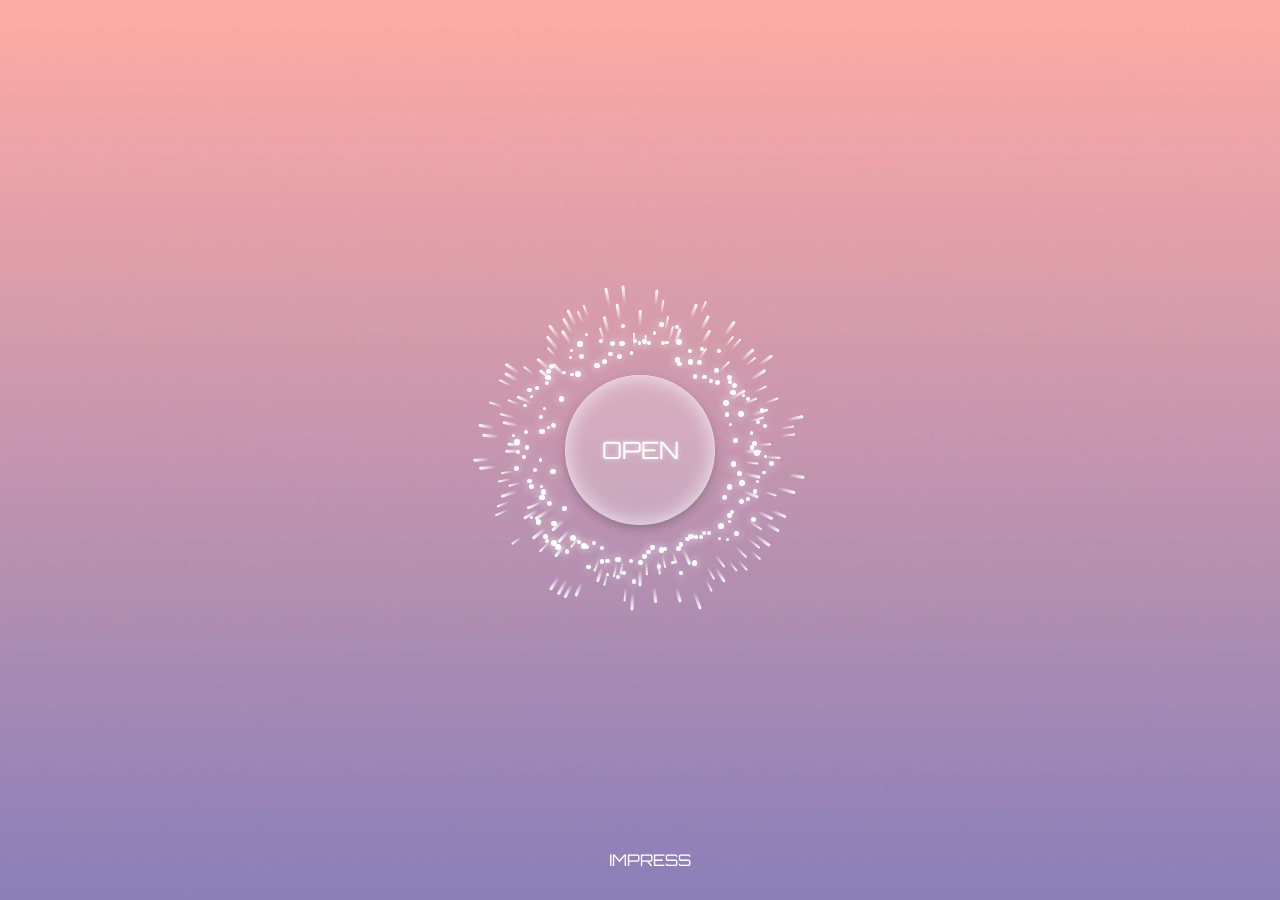
<file: index.html>
<!DOCTYPE html>
<html lang="de">
<head>
    <meta charset="UTF-8" />
    <meta name="viewport" content="width=device-width, initial-scale=1.0" />
    <meta name="theme-color" content="#FFABA4">
    <meta name="mobile-web-app-capable" content="yes">
    <meta name="apple-mobile-web-app-status-bar-style" content="black-translucent">
    <title>INTO THE FUTURE</title>
    <link rel="stylesheet" href="./style.css" />
    <script src="./javascript/app.js"></script>
    <script src="./javascript/scan-animation.js"></script>
    
    <script src="./javascript/sensor-permission.js" defer></script>
    <script src="./javascript/haptics.js"></script>
    <script src="./javascript/background-music.js"></script>



<!-- Standard Favicon für Browser -->
<link rel="icon" type="image/png" sizes="16x16" href="./assets/icons/favicon-16x16.png">
<link rel="icon" type="image/png" sizes="32x32" href="./assets/icons/favicon-32x32.png">
<link rel="icon" type="image/png" sizes="192x192" href="./assets/icons/favicon-192x192.png">
<link rel="icon" type="image/x-icon" href="./assets/icons/favicon.ico">

<!-- Apple Touch Icon für iOS -->
<link rel="apple-touch-icon" sizes="180x180" href="./assets/icons/apple-touch-icon.png">

    <!-- Manifest für die PWA -->
<link rel="manifest" href="./JSON/manifest.json">

<!-- Service Worker laden -->
<script>
    if ('serviceWorker' in navigator) {
      navigator.serviceWorker.register('./sw.js')
        .then(() => console.log("✅ Service Worker erfolgreich registriert!"))
        .catch((err) => console.log("❌ Service Worker Fehler:", err));
    }
  </script>
  



</head>
<body>
    <div id="install-banner" class="hidden">
        <p>Installiere diese App für ein besseres Erlebnis!</p>
        <button id="install-button">Installieren</button>
      </div>

    <!-- SCANNING ANIMATION -->
    <div class="scanner-container">
        <div class="point-ring" id="pointRing"></div>
        <div class="trail-ring" id="trailRing"></div>
    </div> 

    <!-- HEADER -->
    <header>
        <h1></h1>
    </header>

    <!-- BUTTON -->
    <div class="start-button">
        <button id="start-button">open</button>
    </div>

    <!-- FOOTER -->
    <footer>
        <a href="./impressum.html">IMPRESS</a>
    </footer>

    <script>
        document.getElementById("start-button").addEventListener("click", () => {
            Haptics.tapFeedback();
            window.location.href = "./hauptseite.html"; // Weiterleitung zur Hauptseite
        });
    </script>

</body>
</html>
</file>
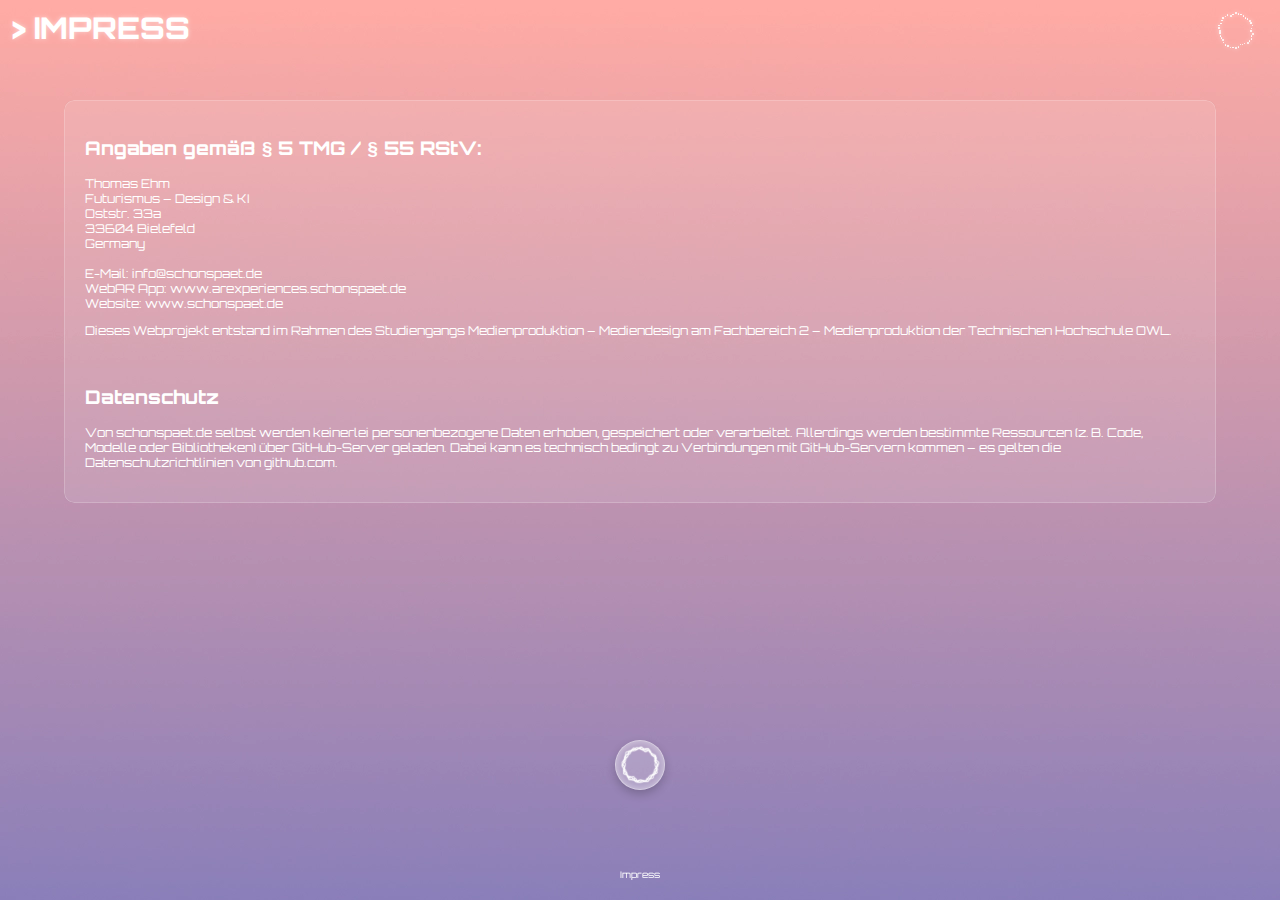
<file: impressum.html>
<html lang="de">
  <head>
    <meta charset="UTF-8" />
    <meta name="viewport" content="width=device-width, initial-scale=1.0, user-scalable=no", viewport-fit=cover />

    <meta name="theme-color" content="#FFABA4">
    <meta name="apple-mobile-web-app-capable" content="yes">
    <meta name="apple-mobile-web-app-status-bar-style" content="black">
    <meta name="debug" content="false">
    <title></title>
    <link rel="stylesheet" href="./main-style.css" />
    <link rel="stylesheet" href="./reinitialize_animation.css">

    <script src="./javascript/app.js"></script>

    <script src="./javascript/reinitialize_animation.js"></script>
     <script src="./javascript/haptics.js"></script>
    <script src="./javascript/background-music.js"></script>

   
   


    <!-- Standard Favicons -->
<link rel="icon" type="image/png" sizes="16x16" href="./assets/icons/favicon-16x16.png">
<link rel="icon" type="image/png" sizes="32x32" href="./assets/icons/favicon-32x32.png">
<link rel="icon" type="image/png" sizes="192x192" href="./assets/icons/favicon-192x192.png">
<link rel="icon" type="image/x-icon" href="./assets/icons/favicon.ico">

<!-- Apple Touch Icon für iOS -->
<link rel="apple-touch-icon" sizes="180x180" href="./assets/icons/apple-touch-icon.png">

<!-- PWA Manifest -->
<link rel="manifest" href="./JSON/manifest.json">


  </head>
  
  
 
    <!-- HEADER -->
    <header>
      <div class="header-container">
        <div class="header-left">
          <a id="title" href="./hauptseite.html">> IMPRESS</a> 
        </div>
        <div class="header-right">
          <div class="icon-container">
            <button id="reinitialize">
              <div class="reinit-container" id="reinit-animation"></div>
            </button>
            <span id="reinit-text"></span>
          </div>
        </div>
      </div>
    </header>


  <button id="music-toggle">
    <img id="speaker-icon" src="./assets/images/speaker_on.webp" alt="Speaker Icon">
</button>




<div id="impressoverlay">

  <div class="impress"> <!-- Text-Layer -->
    <h2>Angaben gemäß § 5 TMG / § 55 RStV:</h2>
    <p>
      Thomas Ehm <br>
      Futurismus – Design & KI <br>
      Oststr. 33a <br>
      33604 Bielefeld <br>
      Germany<br><br>
      E-Mail: info@schonspaet.de<br>
      WebAR App: www.arexperiences.schonspaet.de<br>
      Website: www.schonspaet.de
    </p>
    <p>
      Dieses Webprojekt entstand im Rahmen des Studiengangs Medienproduktion – Mediendesign  
      am Fachbereich 2 – Medienproduktion der Technischen Hochschule OWL.
    </p>
    <br>
    <h2>Datenschutz</h2>
    <p>
      Von schonspaet.de selbst werden keinerlei personenbezogene Daten erhoben, gespeichert oder verarbeitet.  
      Allerdings werden bestimmte Ressourcen (z. B. Code, Modelle oder Bibliotheken) über GitHub-Server geladen.  
      Dabei kann es technisch bedingt zu Verbindungen mit GitHub-Servern kommen – es gelten die Datenschutzrichtlinien von github.com.
    </p>
  </div>

</div>



  <body>


    
    


    <!-- BODY -->
    <main>




      

      <div id="glassy-overlay"></div>
        <!-- SCANNING ANIMATION -->
        <div class="scanner-container">
            <div class="point-ring" id="pointRing"></div>
            <div class="trail-ring" id="trailRing"></div>
            
        </div>



    </main>

    <!-- FOOTER -->
    <footer>
      <a href="./impressum.html">Impress</a>
    </footer>

  </body>

</html>
</file>
<file: style.css>
@font-face {
  font-family: "800";
  src: url("./assets/fonts/orbitron-v31-latin-800.woff2") format("woff2");

  font-weight: normal;
  font-style: normal;
}

@font-face {
  font-family: "500";
  src: url("./assets/fonts/orbitron-v31-latin-500.woff2") format("woff2");
  font-weight: normal;
  font-style: normal;
}

@font-face {
  font-family: "regular";
  src: url("./assets/fonts/orbitron-v31-latin-regular.woff2") format("woff2");
  font-weight: normal;
  font-style: normal;
}
/*Installation*/
#install-banner {
  position: fixed;
  bottom: 20px;
  left: 50%;
  transform: translateX(-50%);
  background: rgba(0, 0, 0, 0.8);
  color: white;
  padding: 10px 20px;
  border-radius: 10px;
  display: flex;
  align-items: center;
  gap: 10px;
  font-size: 14px;
  z-index: 300;
}

#install-banner.hidden {
  display: none;
}

#install-button {
  background: #00ffcc;
  color: black;
  border: none;
  padding: 8px 12px;
  border-radius: 5px;
  cursor: pointer;
  font-size: 14px;
}


/* Allgemeiner Stil */
html, body {
  margin: 0;
  padding: 0;
  width: 100%;
  height: 100%;
  overflow: hidden; /* Kein Scrollen */
  font-family: '800', sans-serif;
  background-color: #FFABA4;
  background-image: url('./assets/images/bg_start.webp');
}

/* Header-Titel */
header {
  position: relative;
  text-align: center;
  width: 100%;
  padding: 20px 0;
  color: white;
  z-index: 10;
}

/* Header-Schriftgröße */
header h1 {
  font-size: 3rem; /* Groß für Desktop */
  font-family: '800', sans-serif;
}

/* Button */
#start-button {
  
  padding: 0px;
  font-size: 1.5rem; /* Größerer Button-Text */
  border-radius: 200px;
  width: 150px; /* Kreisrunde Form */
  height: 150px;
  display: flex;
  align-items: center;
  justify-content: center;
  text-transform: uppercase;

  border: 1px solid rgba(255, 255, 255, 0.5);
  background: rgba(255, 255, 255, 0.2);
  box-shadow: inset 0 0 20px rgba(255, 255, 255, 0.7), 0 4px 10px rgba(0, 0, 0, 0.2);
  color: white;
  text-shadow: 0px 0px 5px rgba(255, 255, 255, 0.5);
  cursor: pointer;
  transition: all 0.3s ease;
  font-family: 'regular', sans-serif;
}

/* Button Hover-Effekt */
#start-button:hover {
  background: rgba(255, 255, 255, 0.9);
  border: 3px;
  backdrop-filter: blur(10px);
  color: #ff36b5;
}

/* Start-Button-Position */
.start-button {
  position: absolute;
  top: 50%;
  left: 50%;
  transform: translate(-50%, -50%);
  display: flex;
  justify-content: center;
  align-items: center;
  z-index: 2;
}

/* Animation */
.scanner-container {
  position: absolute;
  width: 500px;
  height: 500px;
  display: flex;
  justify-content: center;
  align-items: center;
  top: 50%;
  left: 50%;
  transform: translate(-50%, -50%);
  z-index: 1;
}

/* Punkte-Ring */
.point-ring {
  position: absolute;
  width: 300px;
  height: 300px;
  animation: rotateClockwise 30s linear infinite;
}

.point {
  position: absolute;
  border-radius: 50%;
  background-color: white;
  box-shadow: 0 0 10px rgba(255, 255, 255, 1);
  animation: pulse var(--pulse-duration) infinite alternate, oscillateRadius var(--oscillation-speed) ease-in-out infinite alternate;
}

/* Schweif-Ring */
.trail-ring {
  position: absolute;
  width: 380px;
  height: 380px;
  display: flex;
  justify-content: center;
  align-items: center;
  animation: rotateClockwise 60s linear infinite;
}

.trail-point {
  position: absolute;
  border-radius: 50%;
  background-color: white;
  box-shadow: 0 0 10px rgba(255, 255, 255, 1);
  animation: oscillateRadius var(--oscillation-speed-fast) ease-in-out infinite alternate;
}

/* Lichtschweife */
.trail {
  position: absolute;
  background: linear-gradient(to right, rgba(255, 255, 255, 0), rgba(255, 255, 255, 1));
  transform-origin: left center;
  border-radius: 2px;
}

/* Animationen */
@keyframes pulse {
  0% { box-shadow: 0 0 5px rgba(255, 255, 255, 1); transform: scale(1); }
  100% { box-shadow: 0 0 15px rgba(255, 255, 255, 1); transform: scale(1.2); }
}

@keyframes rotateClockwise {
  from { transform: rotate(0deg); }
  to { transform: rotate(360deg); }
}

@keyframes oscillateRadius {
  0% { transform: scale(0.85); }
  100% { transform: scale(1.2); }
}

/* Impressum / Footer */
footer {
  position: fixed;
  bottom: 20px;
  text-align: center;
  width: 100%;
  padding: 10px;
  color: white;
  z-index: 10;
  font-family: 'regular';
  font-size: 9; /* Footer-Text-Größe */
}

footer a {
  color: white;
  text-decoration: none;

}

footer a:hover {
  color: #ff00e6;
}

/* Mobile Optimierung */
@media (max-width: 768px) {
  header h1 {
    font-size: 2rem; /* Kleinere Schrift für mobile Geräte */
  }

  #start-button {
    font-size: 1.6rem;
    width: 130px;
    height: 130px;
  }

  footer {
    font-size: 0.6rem;
  }
}
#permission-overlay {
  position: fixed;
  top: 0;
  left: 0;
  width: 100%;
  height: 100%;
  backdrop-filter: blur(5px);

  display: flex;
  justify-content: center;
  align-items: center;
  z-index: 1000;
}



.permission-box {
  background: rgba(255, 255, 255, 0.3);
  box-shadow: inset 0 0 20px rgba(255, 255, 255, 0.5), 0 4px 10px rgba(255, 255, 255, 0.2);
  backdrop-filter: blur(30px) brightness(1.0);
  border: 1px solid rgb(255, 255, 255, 0.5);
  padding: 10px;
  border-radius: 15px;
  text-align: center;
  color: white;
  width: 90%;
  max-width: 400px;
}


/* 📜 Text */
.permission-box p {
  font-size: 0.8rem;
  margin-bottom: 15px;
  font-family: 'regular', sans-serif;
  text-shadow:0px 0px 15px rgba(0, 0, 0, 0.6);
}

.permission-box h2 {
  font-family: '800', sans-serif;
  margin-bottom: 0px;

}


#grant-permission {
  padding: 20px;
  padding-top: 10px;
  margin: 10px;
  padding-bottom: 10px;
  background: rgb(255, 171, 164, 0.8);
  border: 1px solid  rgb(255, 255, 255, 0.2); ;
  box-shadow: 0 1px 10px rgba(255, 255, 255, 0.2);
  color: white;
  border-radius: 50px;
  cursor: pointer;
  font-size: 1rem;
  font-family: '500', sans-serif;
}
</file>
<file: main-style.css>
@font-face {
  font-family: "800";
  src: url("./assets/fonts/orbitron-v31-latin-800.woff2") format("woff2");
  font-weight: normal;
  font-style: normal;
}

@font-face {
  font-family: "500";
  src: url("./assets/fonts/orbitron-v31-latin-500.woff2") format("woff2");
      
  font-weight: normal;
  font-style: normal;
}

@font-face {
  font-family: "regular";
  src: url("./assets/fonts/orbitron-v31-latin-regular.woff2") format("woff2");
  font-weight: normal;
  font-style: normal;
}
/* Allgemeiner Stil */
html, body {
  margin: 0;
  padding: 0;
  overflow: hidden;
  width: 100%;
  height: 100%;
  font-family: 'regular', sans-serif;
  background-color: #FFABA4;

  background-image: url(./assets/images/bg_start.webp);
  font-size: 16;
  /*backdrop-filter: blur(10px);*/
z-index: 10;
}

.hide-background {
  background-image: none !important;
  background-color: transparent !important; /* optionaler Fallback */
}

/* HEADER */
header {
  display: flex;
  justify-content: space-between;
  align-items: center;
  padding-top: 0;
  z-index: 500; /* Höchste Priorität für Touch-Gesten */
  position: relative; /* Stelle sicher, dass der Header vor der Szene liegt */
  pointer-events: auto !important; /* Touch-Gesten erlauben */
}

/* Sicherstellen, dass der Header vollständig sichtbar bleibt */
.header-container {
  display: flex;
  justify-content: space-between;
  width: 100%;
  height: 100%;
}

.header-left {
  display: flex;
  align-items: center;
  padding-left: 11px;
  margin-top: -20px;
}

.header-right {
  display: flex;
  gap: 0px;
  align-items: center;
  padding-right: 15px;
  margin-top: 0px;
  font-size: 7pt;
  color: white;
  text-shadow:0px 0px 5px rgb(255, 255, 255, 0.5);
  font-family:'500', sans-serif;
}



#title {
  margin-top: 15px;
  font-family: '800', sans-serif;
  font-size: 30;
  text-decoration: none;
  color: white;
  text-shadow:0px 0px 5px rgb(255, 255, 255, 0.5);
  cursor: pointer;

}

#title:hover {
  color: rgb(87, 20, 203);
  text-shadow:0px 0px 5px rgb(87, 20, 203 0.7);
}

/* A-Scene */
a-scene {
  content: "";
  position: absolute;
  top: 0;
  left: 0;
  width: 100%;
  height: 100%;

  z-index: 10; /* Hintergrund */
  pointer-events: auto; /* Standardinteraktionen für die Szene */
}

/* Controls: Buttons und Inspection-Mode */
#controls {
  position: absolute;
  top: 10%;
  left: 0;
  width: 100%;
  z-index: 150; /* Direkt unter dem Header */
  pointer-events: auto; /* Gesten erlauben */
  margin-top: 10px;
}

.row {
  display: flex;
  justify-content: space-between;
  padding: 10px 0px;
}

.col.left {
  display: flex; /* Um Inhalte vertikal zu zentrieren */
  flex-direction:row; /* Ordnet Inhalte innerhalb der Spalte vertikal */
  align-items: center; /* Zentriert die Icons innerhalb der rechten Spalte */
  justify-content: space-between; /* Gleicher Abstand zwischen den Reihen */
  height: 100%; /* Füllt die gesamte Höhe aus */
  padding-left: 10;
}

.col.right {
  display: flex; /* Um Inhalte vertikal zu zentrieren */
  flex-direction: column; /* Ordnet Inhalte innerhalb der Spalte vertikal */
  align-items: center; /* Zentriert die Icons innerhalb der rechten Spalte */
  justify-content: space-between; /* Gleicher Abstand zwischen den Reihen */
  height: 100%; /* Füllt die gesamte Höhe aus */
  padding-right: 20px;
}

/* 🔍 Linke Spalte: Inspection-Mode */
.col.left {
  text-align: left;

  font-size: 10pt;
  color: white;
}

/* 🎨 Rechte Spalte: Info-Button */
.col.right {
  text-align: right;
  padding-right: 11px;
}



/* Footer */
footer {
  position: fixed;
  bottom: 20px;
  width: 100%;
  text-align: center;
  z-index: 100;
  pointer-events: auto;
  font-family: 'regular';
  font-size: 9;
}

footer a {
  color: white;
  text-decoration: none;
}

/* ERROR MESSAGE – Engine Failed*/

.error-message {
  position: fixed;
  background-color: rgb(255, 255, 255, 0.8);
  box-shadow: inset 0 0 20px rgba(0, 0, 0, 0), 0 4px 10px rgba(255, 255, 255, 0.2);
  border: 1px solid rgb(255, 255, 255, 1);
  top: 50%;
  left: 50%;
  transform: translate(-50%, -50%);
  text-align: center;
  width: 80%;
  height: 80%;
  max-width: 100%;
  font-size: 12px;
  line-height: 1.5;
  padding-left: 30px;
  padding-right: 30px;
  padding-top: 60px;
  padding-bottom: 55px;
  color: rgb(155, 111, 255);
  border-radius: 10px;
z-index: 900;




}

.hidden {
 display: none;
}



/*ANIMATION*/

/* Scanner Animation Container */
.scanner-container {
  position: absolute;
  width: 500px;
  height: 500px;
  display: flex;
  justify-content: center;
  align-items: center;
  top: 50%;
  left: 50%;
  transform: translate(-50%, -50%);
  z-index: 50;
}

/* Punkte-Ring */
.point-ring {
  position: absolute;
  width: 300px;
  height: 300px;
  animation: rotateClockwise 30s linear infinite;
}

.point {
  position: absolute;
  border-radius: 50%;
  background-color: white;
  box-shadow: 0 0 10px rgba(255, 255, 255, 1);
  animation: pulse var(--pulse-duration) infinite alternate, oscillateRadius var(--oscillation-speed) ease-in-out infinite alternate;
}

/* Schweif-Ring */
.trail-ring {
  position: absolute;
  width: 380px;
  height: 380px;
  display: flex;
  justify-content: center;
  align-items: center;
  animation: rotateClockwise 60s linear infinite;
}

.trail-point {
  position: absolute;
  border-radius: 50%;
  background-color: white;
  box-shadow: 0 0 0px rgba(255, 255, 255, 1);
  animation: oscillateRadius var(--oscillation-speed-fast) ease-in-out infinite alternate;
}

/* Lichtschweife */
.trail {
  position: absolute;
  background: linear-gradient(to right, rgba(255, 255, 255, 0), rgba(255, 255, 255, 1));
  transform-origin: left center;
  border-radius: 2px;
}
/* Animationen */
@keyframes pulse {
  0% { transform: scale(1.2); }
  100% { transform: scale(1.5); } /* Nur kleine Skalierung */
}

@keyframes rotateClockwise {
  from { transform: rotate(0deg); }
  to { transform: rotate(360deg); } /* Halbe Drehung pro Zyklus */
}

@keyframes oscillateRadius {
  0% { transform: scale(0.9); }
  100% { transform: scale(1.1); } /* Kleinere Schwankung */
}



#music-toggle {
  position: absolute;
  top: 85%;
  left: 50%;
  transform: translate(-50%, -50%);
  width: 50px;
  height: 50px;
  padding: 2px;
  background: rgba(255, 255, 255, 0.2);
  border: 1px solid rgba(255, 255, 255, 0.5);
  border-radius: 50%;
  box-shadow: inset 0 0 10px rgba(255, 255, 255, 0.5), 0 4px 10px rgba(0, 0, 0, 0.2);
  visibility: visible;
  z-index: 600;
  pointer-events: auto !important;
  display: flex;
  justify-content: center;
  align-items: center;
}

#speaker-icon {
  width: 40px;
  height: 40px;
}

/* 🔊 Sound Overlay */
/* 🔊 Sound Overlay */
.audio-overlay {
  position: fixed;
  top: 0;
  left: 0;
  width: 100vw;
  height: 100vh;

  box-shadow: inset 0 0 20px rgba(0, 0, 0, 0), 0 4px 10px rgba(255, 255, 255, 0.2);
  backdrop-filter: blur(5px) brightness(1.0);
  display: flex;
  justify-content: center;
  align-items: center;
  z-index: 600;
  opacity: 1;
  visibility: visible;
  transition: opacity 0.3s ease-in-out, visibility 0.3s ease-in-out;
}

/* Klassen für das Verstecken des Overlays */
.audio-overlay.hide {
  opacity: 0;
  visibility: hidden;
  pointer-events: none; /* Deaktiviert Klicks, wenn es ausgeblendet ist */
}

/* 🔊 Inhalt des Overlays */
.audio-overlay-content {
  background: rgba(255, 255, 255, 0.3);
  box-shadow: inset 0 0 20px rgba(255, 255, 255, 0.5), 0 4px 10px rgba(255, 255, 255, 0.2);
  border: 1px solid rgb(255, 255, 255, 0.5);
  backdrop-filter: blur(10px) brightness(1.0);
  padding: 10px;
  border-radius: 15px;
  text-align: center;
  color: white;
  width: 90%;
  max-width: 400px;

}

/* 📜 Text */
.audio-overlay-content p {
  font-size: 0.8rem;
  margin-bottom: 15px;
  text-shadow:0px 0px 15px rgba(0, 0, 0, 0.4);
  font-family: 'regular', sans-serif;
}

.audio-overlay-content h2 {
  font-family: '800', sans-serif;
  margin-bottom: 0px;
}




/* 🔘 Button */
.audio-overlay-content button,
#close-overlay {

  position: absolute;
  cursor: pointer;
  top: 85%;
  left: 50%;
  transform: translate(-50%, -50%);
  width: 50px;
  height: 50px;
  background: rgb(255, 255, 255, 0.2);
  border: 1px solid rgba(255, 255, 255, 0.5);
  border-radius: 50%;
  box-shadow: inset 0 0 10px rgba(255, 255, 255, 0.5), 0 4px 10px rgba(255, 255, 255, 0.2);
  transition: all 0.3s ease;
  outline: none;
  visibility: visible;
padding: 2px;;
  z-index: 600;

}

#speaker-icon2 {
  width: 40px;
  height: 40px;
}


.audio-overlay-content button:hover
#close-overlay:hover {
width: 40px;
height: 40px;
font-size: 7pt;
}


#try-on-button {

  position: absolute;
  cursor: pointer;
  top: 85%;
  left: 50%;
  transform: translate(-50%, -50%);
  width: 100px;
  height: 50px;
  background: rgb(255, 255, 255, 0.2);
  border: 1px solid rgba(255, 255, 255, 0.5);
  border-radius: 10px 10px 25px 25px;
  box-shadow: inset 0 0 10px rgba(255, 255, 255, 0.5), 0 4px 10px rgba(255, 255, 255, 0.2);
  transition: all 0.3s ease;
  outline: none;
padding: 2px;;
  z-index: 600;


}



.button-container {
  position: absolute;
  bottom: 10px;
  left: 50%;
  transform: translateX(-50%);
  display: flex;
  gap: 10px;
}

.glassmorphism-button {
  background: rgba(255, 255, 255, 0.2);
  border: 1px solid rgba(255, 255, 255, 0.4);
  padding: 10px 20px;
  border-radius: 10px;
  backdrop-filter: blur(10px);
  color: white;
  font-size: 16px;
  cursor: pointer;
}





#cities-container{
  display: none; /* Standardmäßig versteckt */
  align-items: center;
  top: 85%;
  left: 50%;
justify-content: center;
  transform: translate(-50%, -50%);
  width:100%;
  height: 120px;
  position: absolute;
  text-align: center;
  color: white;
  font-size: 7pt;
  font-family: 'regular', sans-serif;
  opacity: 100%;
  z-index: 100;
}

#city-plane {
    display: flex; /* Standardmäßig versteckt */
 
    width: 85%;
    height: 50px;
    align-items: center;
    justify-content: space-between;
    padding: 5px 30px;
    background: rgba(255, 255, 255, 0.2);
    backdrop-filter: blur(10px) brightness(1.1);
    border-radius: 10px 10px 25px 25px;
    border: 1px solid rgba( 255, 255, 255, 0.5);
    box-shadow: inset 0 0 20px rgba(255, 255, 255, 0.3), 0 4px 10px rgba(70, 70, 70, 0.1);
    opacity: 100%;
    transform: scale(0.9);
    transition: opacity 0.5s ease-in-out, transform 0.3s ease-in-out;
    z-index: 30;
    color: white;


}

/* Wird eingeblendet, wenn ein Target gefunden wurde */
#city-plane.active {
  display: flex;
  opacity: 1;
  transform: scale(1);
}

#city-plane span {
  font-size: 12pt;
  font-family: '800', sans-serif;
  color: white;

}


/* 🎛️ Toggle-Switch für City Plan */
#city-toggle {
  position: relative;
  display: inline-block;
  width: 60px;
  height: 30px;
}

/* Input unsichtbar */
#city-toggle input {
  display: none;
}

/* Schieber-Design */
#city-toggle .slider {
  position: absolute;
  top: 0;
  left: 0;
  right: 0;
  bottom: 0;
  background-color: rgb(255, 255, 255, 0.2);
  box-shadow: inset 0 0 20px rgba(0, 0, 0, 0.1), 0 4px 10px rgba(70, 70, 70, 0.1);
  border: 1px solid rgb(255, 255, 255, 0.5);
  border-radius: 20px;
  transition: background-color 0.4s ease-in-out;
  cursor: pointer;
}

/* Der eigentliche Schieberegler */
#city-toggle .slider::before {
  content: "";
  position: absolute;
  width: 26px;
  height: 26px;
  border-radius: 50%;
  background: white;
  box-shadow: inset 0 0 20px rgba(0, 0, 0, 0.1), 0 4px 10px rgba(70, 70, 70, 0.1);
  top: 1px;
  left: 1px;

  transition: transform 0.4s ease-in-out;
}
 /* 🌈 Farbverlauf-Animation für den aktiven Toggle */
 @keyframes switchGlowCyber {
  0%   { background: #00ffff; } /* aqua */
  10%   { background: #00ffff; } /* aqua */
  20%  { background: #2e2be2; } /* blau */ 
  60%  { background: #8a2be2; } /* Lila */
  80% { background: #ff00ff; } /* Magenta */
  100% { background: #ff0095; } /* red */
}

@keyframes switchOuterGlowCyber {
  0%   { box-shadow: 0 0px 10px rgb(0, 255, 255, 1); } /* aqua */
  10%   { box-shadow:0 0px 10px rgb(0, 255, 255, 1); } /* aqua */
  20%  { box-shadow:0 0px 10px rgb(46, 43, 226, 1); } /* blau */ 
  60%  { box-shadow: 0 0px 10px rgb(138, 43, 226, 1); } /* Lila */
  80% { box-shadow: 0 0px 10px rgb(255, 0, 255, 1); } /* Magenta */
  100% { box-shadow:0 0px 10px rgb(255, 0, 149, 1); } /* red */
}

@keyframes switchSolar {
  0%   { background: #00ff9d; } /* aqua */
  10%   { background: #00ff95; } /* aqua */
  20%  { background: #2be25f; } /* blau */ 
  60%  { background: #6ee22b; } /* Lila */
  80% { background: #ccff00; } /* Magenta */
  100% { background: #ffea00; } /* red */
}

@keyframes switchOuterGlowSolar {
  0%   { box-shadow: 0 0px 10px #00ff9d; } /* turqoise */
  10%   { box-shadow:0 0px 10px #00ff9d; } /* turqoise */
  20%  { box-shadow:0 0px 10px #2be25f;  } /* gruen */ 
  60%  { box-shadow: 0 0px 10px #2be25f; } /* gruen */
  80% { box-shadow: 0 0px 10px #ccff00;  } /* gelb */
  100% { box-shadow:0 0px 10px #ffea00; } /* gelb */
}

/* 🎛️ Farbwechsel aktivieren, wenn der Toggle eingeschaltet ist */
#city-toggle input + .slider {
  animation: switchGlowCyber 3s infinite alternate, switchOuterGlowCyber 3s infinite alternate;
}
/* 🎛️ Farbwechsel aktivieren, wenn der Toggle eingeschaltet ist */
#city-toggle input:checked + .slider {
  animation: switchSolar 3s infinite alternate, switchOuterGlowSolar 3s infinite alternate;
}




/* Schieber nach rechts bewegen */
#city-toggle input:checked + .slider::before {
  transform: translateX(30px);
}




#nineButtons-container1{
  position: fixed;
  text-align: center;
  align-items: center;
  width:100%;
  z-index: 300; /* Über allem */
  top: 65%;
  display: none;


  justify-content:space-around;
  color: white;
}
 #nineButtons-container1 h2{
  font-size: 12pt;
  font-family: '800', sans-serif;
 }

 #nineButtons-container1 span{

  font-size: 7pt;
  font-family: 'regular', sans-serif;
 }


.reihe {
  justify-content: center;
  display: flex;
  gap: 5px;
 
}


.column1 {
    align-items: center;
  text-align: center;
  display: flex;
  padding: 2px;
  flex-direction: column;
justify-content: space-between;
  background-color: rgb(255, 255, 255, 0.2);
  box-shadow: inset 0 0 20px rgba(0, 0, 0, 0.1), 0 4px 10px rgba(70, 70, 70, 0.1);
  border: 1px solid rgb(255, 255, 255, 0.5);
  border-radius:40px 40px 40px 40px ;
  margin-bottom: 40px;
  margin-top: -15px;
  height: 130px;
}

.column2 {
  margin-top: 0px;
  align-items: center;
text-align: center;
display: flex;
padding: 2px;
flex-direction: column;
justify-content: space-between;
background-color: rgb(255, 255, 255, 0.2);
box-shadow: inset 0 0 20px rgba(0, 0, 0, 0.1), 0 4px 10px rgba(70, 70, 70, 0.1);
border: 1px solid rgb(255, 255, 255, 0.5);
border-radius:40px 40px 40px 40px ;
margin-bottom: 25px;
height: 130px;
}

.column3 {
  margin-top: 10px;
  align-items: center;
text-align: center;
display: flex;
padding: 2px;
flex-direction: column;
justify-content: space-between;
row-gap: 10px;
background-color: rgb(255, 255, 255, 0.2);
box-shadow: inset 0 0 20px rgba(0, 0, 0, 0.1), 0 4px 10px rgba(70, 70, 70, 0.1);
border: 1px solid rgb(255, 255, 255, 0.5);
border-radius:40px 40px 40px 40px ;
margin-bottom: 15px;
height: 130px;
}

.column4 {
  margin-top: 0px;
  align-items: center;
text-align: center;
display: flex;
padding: 2px;
flex-direction: column;
justify-content: space-between;
background-color: rgb(255, 255, 255, 0.2);
box-shadow: inset 0 0 20px rgba(0, 0, 0, 0.1), 0 4px 10px rgba(70, 70, 70, 0.1);
border: 1px solid rgb(255, 255, 255, 0.5);
border-radius:40px 40px 40px 40px ;
margin-bottom: 25px;
height: 130px;
}


.column5 {
  margin-top: -15px;
  align-items: center;
text-align: center;
display: flex;
padding: 2px;
flex-direction: column;
justify-content: space-between;
background-color: rgb(255, 255, 255, 0.2);
box-shadow: inset 0 0 20px rgba(0, 0, 0, 0.1), 0 4px 10px rgba(70, 70, 70, 0.1);
border: 1px solid rgb(255, 255, 255, 0.5);
border-radius:40px 40px 40px 40px ;
margin-bottom: 40px;
height: 130px;
}


.reihe button {
  font-size: 7px;
  height: 60px;
  width:60px;
  border-radius: 50%;
  background: rgba(255, 255, 255, 0.2);
  box-shadow: inset 0 0 10px rgba(255, 255, 255, 0.5), 0 4px 10px rgba(70, 70, 70, 0.1);
border: 1px solid rgb(255, 255, 255, 0.5);
color: rgb(255, 255, 255);
}

.reihe img {
  width: 35px;
  height:35px;
}


.reihe button.selected {
  background: hsla(266, 100%, 54%, 0.2); /* grünlich durchsichtig */
  border: 2px solid  #7a14ffc3;
  box-shadow: 0 0 10px  #7a14ffc3, inset 0 0 5px #7a14ffc3;
  transform: scale(1.05);
}










#impressoverlay {
  position: relative;
  border-radius: 10px;
  overflow: hidden;
  width: 90%;
  margin: 40px auto;
}

.blur-layer {
  position: absolute;
  inset: 0;
  background: rgba(0, 0, 0, 0.3);
  backdrop-filter: blur(20px) brightness(1.0);
  -webkit-backdrop-filter: blur(20px) brightness(1.0);
  z-index: 0;
}

.impress {
  position: relative;
  z-index: 1;
  padding: 20px;
  color: white;
  background: rgba(255, 255, 255, 0.1);
  border-radius: 10px;
  border: 1px solid rgba(255, 255, 255, 0.2);
  box-shadow: 0 0 30px rgba(0, 0, 0, 0.3);
}

.impress h2{
  font-family: '800', sans-serif;
  font-size: 14pt;

}
.impress p{
  font-family: 'regular', sans-serif;
  font-size: 9pt;
  
}
</file>
<file: reinitialize_animation.css>
/* Container für die kleine Scan-Animation */
.reinit-container {
    position: relative;
    width: 50px; /* Klein */
    height: 50px;
    display: flex;
    justify-content: center;
    align-items: center;
    overflow: hidden;
  }
  
/* Kleinere Punkte für den Mini-Ring */
.mini-point {
    position: absolute;
    border-radius: 50%;
    background-color: white;
    box-shadow: 0 0 4px rgba(255, 255, 255, 0.9);
    animation: pulse-mini 1.2s infinite alternate;
  }
  
  /* Feine Animation für die kleinen Punkte */
  @keyframes pulse-mini {
    0% {
      transform: scale(1);
      opacity: 1;
    }
    100% {
      transform: scale(1.3);
      opacity: 1;
    }
  }



  /* Re-Initialize Button */
  #reinitialize {
    background: transparent;
    border: none;
    cursor: pointer;
    position: relative;
    width: 60px;
    height: 60px;
    display: flex;
    justify-content: center;
    align-items: center;
    border-radius: 50%;
  }
  
  #reinitialize:hover .reinit-container {
    transform: scale(1.1);
  }
  #reinit-animation {
    position: relative;
    width: 50px;  /* Größe des Rings */
    height: 50px;
    display: flex;
    justify-content: center;
    align-items: center;
    animation: rotate-mini 60s linear infinite; /* 🔄 Endlose Rotation */
  }
  
  /* Keyframe für Rotation */
  @keyframes rotate-mini {
    from {
      transform: rotate(0deg);
    }
    to {
      transform: rotate(360deg);
    }
  }
</file>
